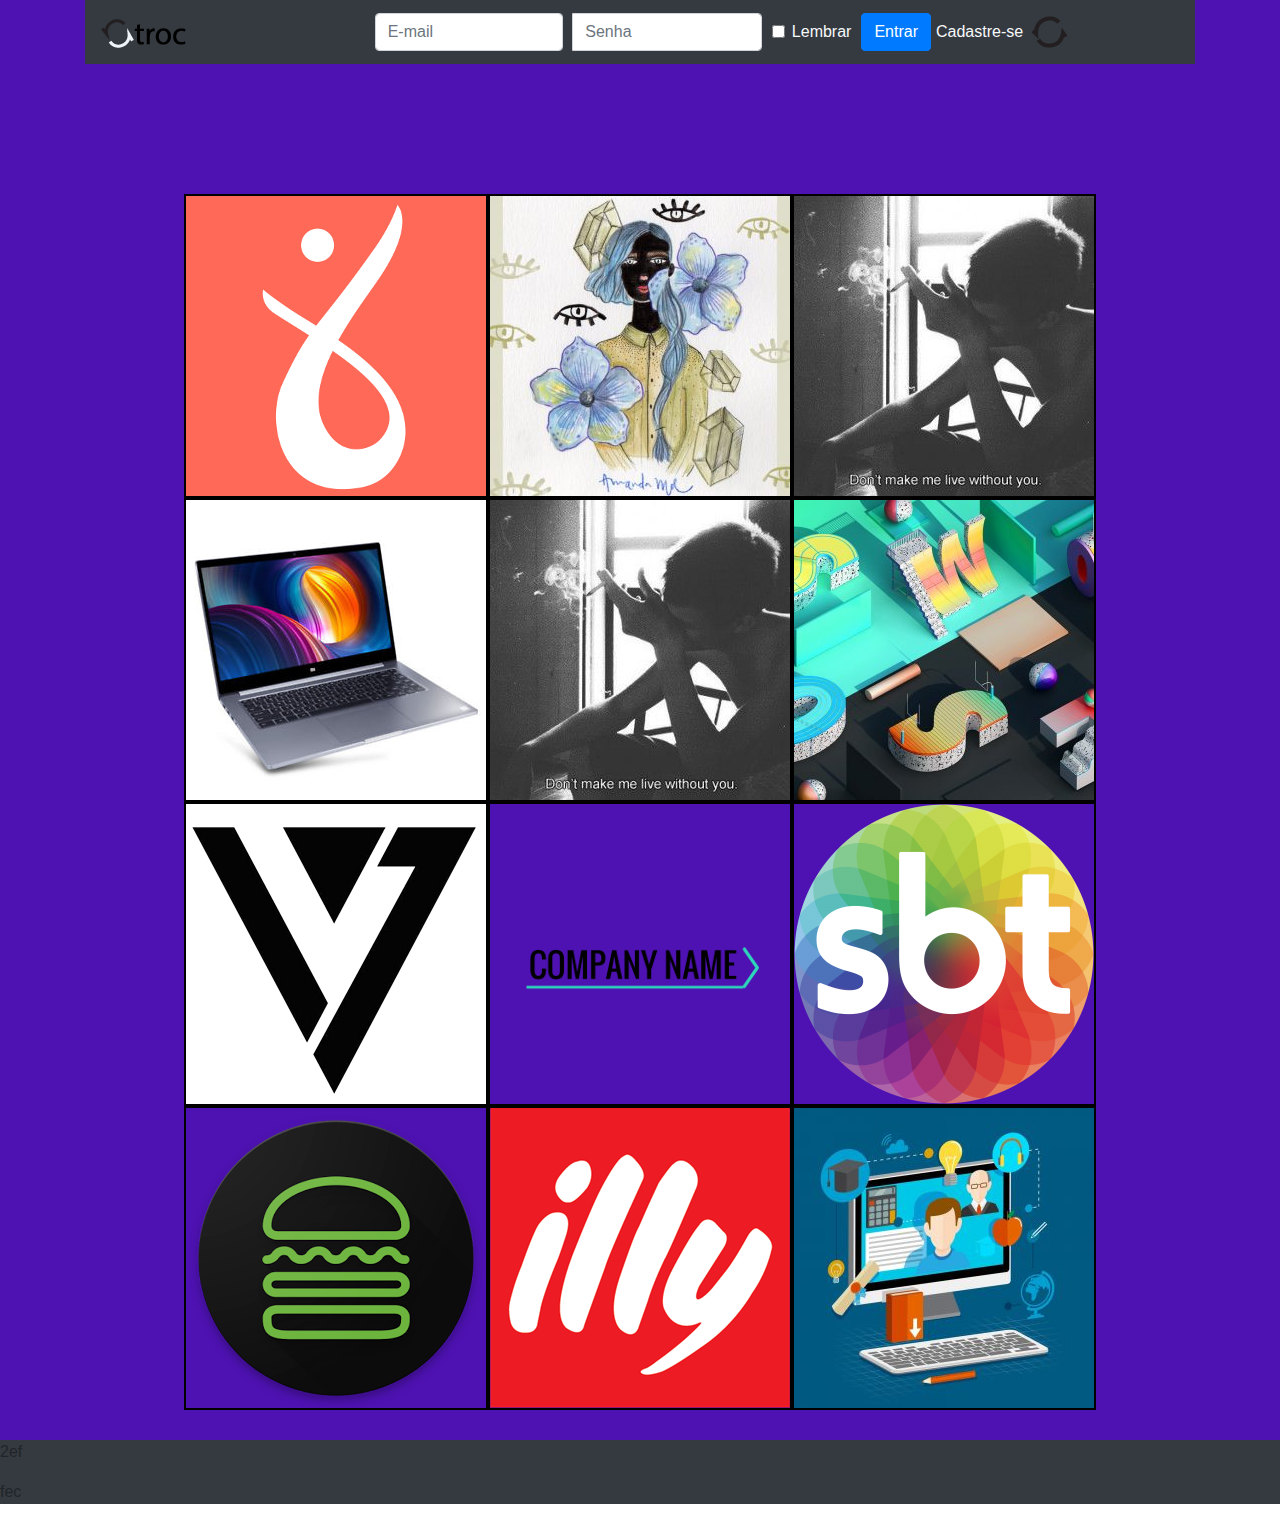
<file: index.html>
<!DOCTYPE html>
<html lang="en">

<head>
    <meta charset="UTF-8">
    <meta name="viewport" content="width=device-width, initial-scale=1.0">
    <meta http-equiv="X-UA-Compatible" content="ie=edge">
    <title>Home - Site Troc</title>

    <link rel="stylesheet" href="css/stylr.css">

    <link rel="stylesheet" href="https://maxcdn.bootstrapcdn.com/bootstrap/4.0.0/css/bootstrap.min.css" integrity="sha384-Gn5384xqQ1aoWXA+058RXPxPg6fy4IWvTNh0E263XmFcJlSAwiGgFAW/dAiS6JXm"
        crossorigin="anonymous">
</head>

<body>

    <header>
        <div class="container">
            <nav class="navbar navbar-expand-lg navbar-dark bg-dark" style="margin-bottom:50px; width:100%;">

                <a class="navbar-brand" href="index.html">
                    <img src="img/troc_logo.png">
                </a>

                <button class="navbar-toggler" type="button" data-toggle="collapse" data-target="#navbarSite">
                    <span class="navbar-toggler-icon"></span>
                </button>

                <div class="collapse navbar-collapse" id="navbarSite">

                    <ul class="navbar-nav ml-auto">

                        <div class="nav-item form-row align-items-center">
                            <div class="col-sm-3 my-1">
                                <label class="sr-only" for="inlineFormInputName">E-mail</label>
                                <input type="text" class="form-control" id="inlineFormInputName" placeholder="E-mail">
                            </div>

                            <div class="col-sm-3 my-1">
                                <label class="sr-only" for="inlineFormInputGroupUsername">Senha</label>
                            

                            <div class="input-group">
                                <div class="input-group-prepend">
                                </div>
                                <input type="password" class="form-control" id="inlineFormInputGroupUsername" placeholder="Senha">
                            </div>
                            </div>
                            <div class="col-auto my-1">
                            <div class="form-check">
                                <input class="form-check-input" type="checkbox" id="autoSizingCheck2">
                                <label class="form-check-label text-light" for="autoSizingCheck2">
                                Lembrar
                                </label>
                            </div>
                            </div>
                            <div class="col-auto my-1">
                            <button type="submit" class="btn btn-primary">Entrar</button>
                            </div>

                            <a href="cadastro.html" class="text-light">Cadastre-se</a>

                            <a class="nav-link" href="trocar.html">
                                <img src="img/troc_troca.png" alt="">
                            </a>
    
                        </div>

                    </ul>
    
                </div>

            </nav>


            <section class="sec">
                    <div class="img ">
                    <img src="img/cadeira.png" alt="cadeira" class="img-prod">
                </div>

                <div class="img">
                    <img src="img/mosa.jpg" alt="moça" class="img-prod">
                </div>

                <div class="img">
                    <img src="img/violao.jpg" alt="violão" class="img-prod">
                </div>

                <div class="img">
                    <img src="img/note.jpg" alt="violão" class="img-prod">
                </div>

                <div class="img">
                    <img src="img/violao.jpg" alt="violão" class="img-prod">
                </div>

                <div class="img">
                    <img src="img/menino.jpg" alt="violão" class="img-prod">
                </div>

                <div class="img">
                    <img src="img/logo4.jpg" alt="violão" class="img-prod">
                </div>

                <div class="img">
                    <img src="img/logo1.png" alt="violão" class="img-prod">
                </div>

                <div class="img">
                    <img src="img/sbt.png" alt="violão" class="img-prod">
                </div>

                <div class="img">
                    <img src="img/logo6.png" alt="violão" class="img-prod">
                </div>

                <div class="img">
                    <img src="img/logo3.png" alt="violão" class="img-prod">
                </div>

                <div class="img">
                    <img src="img/loo.jpg" alt="violão" class="img-prod">
                </div>

            </section>

        </div>

    </header>

    <footer>
        <p>2ef</p>
        <p>fec</p>
    </footer>

    <script src="https://code.jquery.com/jquery-3.2.1.slim.min.js" integrity="sha384-KJ3o2DKtIkvYIK3UENzmM7KCkRr/rE9/Qpg6aAZGJwFDMVNA/GpGFF93hXpG5KkN" crossorigin="anonymous"></script>
    <script src="https://cdnjs.cloudflare.com/ajax/libs/popper.js/1.12.9/umd/popper.min.js" integrity="sha384-ApNbgh9B+Y1QKtv3Rn7W3mgPxhU9K/ScQsAP7hUibX39j7fakFPskvXusvfa0b4Q" crossorigin="anonymous"></script>
    <script src="https://maxcdn.bootstrapcdn.com/bootstrap/4.0.0/js/bootstrap.min.js" integrity="sha384-JZR6Spejh4U02d8jOt6vLEHfe/JQGiRRSQQxSfFWpi1MquVdAyjUar5+76PVCmYl" crossorigin="anonymous"></script>
</body>

</html>
</file>
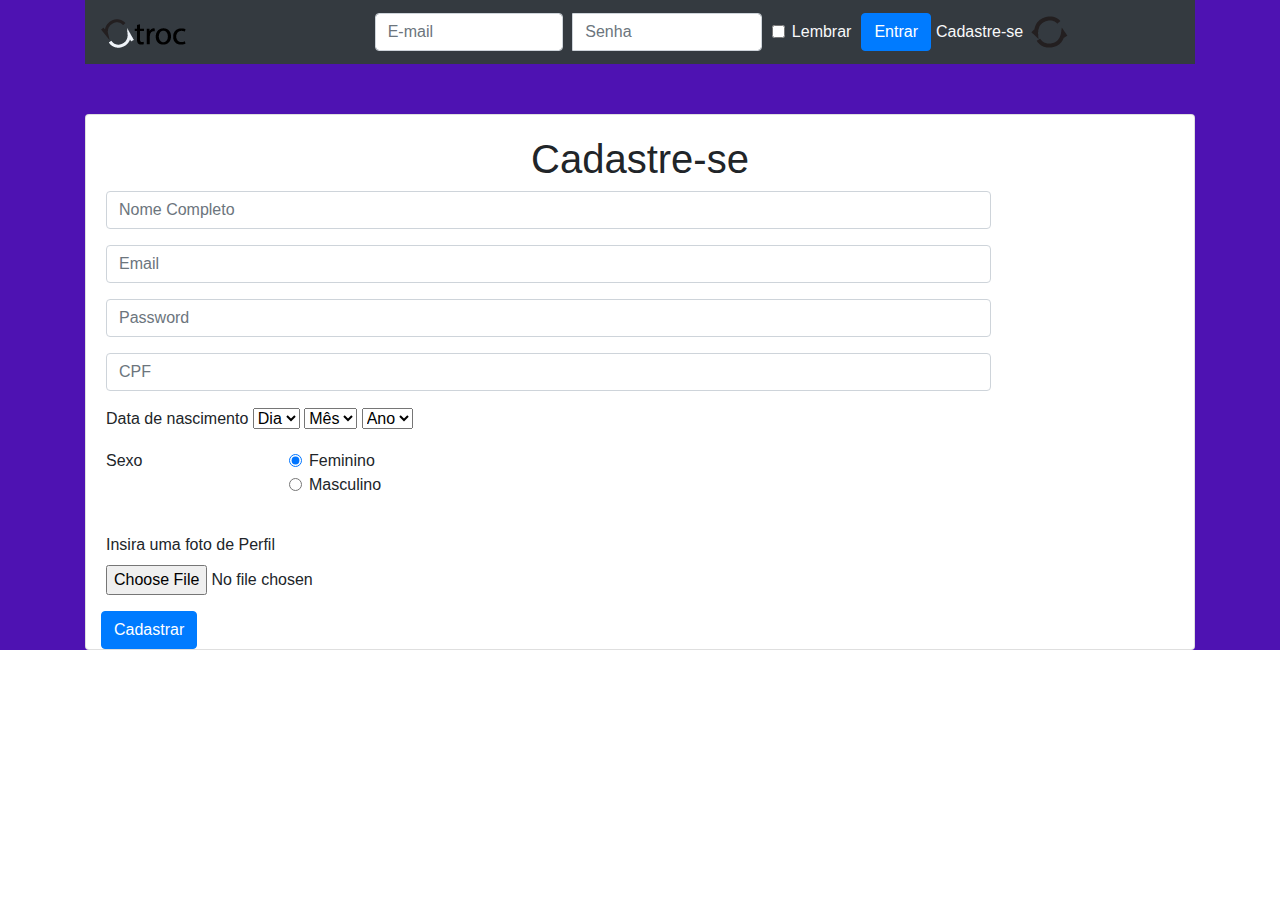
<file: cadastro.html>
<!DOCTYPE html>
<html lang="en">

<head>
    <meta charset="UTF-8">
    <meta name="viewport" content="width=device-width, initial-scale=1.0">
    <meta http-equiv="X-UA-Compatible" content="ie=edge">
    <title>Cadastro - Site Troc</title>

    <link href="https://fonts.googleapis.com/css?family=Oswald" rel="stylesheet">
    <link rel="stylesheet" href="css/cadastro.css">
    <link rel="stylesheet" href="https://maxcdn.bootstrapcdn.com/bootstrap/4.0.0/css/bootstrap.min.css" integrity="sha384-Gn5384xqQ1aoWXA+058RXPxPg6fy4IWvTNh0E263XmFcJlSAwiGgFAW/dAiS6JXm"
    crossorigin="anonymous">
</head>

<body>

    <section>
        <div class="container">

            <nav class="navbar navbar-expand-lg navbar-dark bg-dark" style="margin-bottom:50px; width:100%;">

                <a class="navbar-brand" href="index.html">
                    <img src="img/troc_logo.png">
                </a>

                <button class="navbar-toggler" type="button" data-toggle="collapse" data-target="#navbarSite">
                    <span class="navbar-toggler-icon"></span>
                </button>

                <div class="collapse navbar-collapse" id="navbarSite">

                    <ul class="navbar-nav ml-auto">

                        <div class="nav-item form-row align-items-center">
                            <div class="col-sm-3 my-1">
                                <label class="sr-only" for="inlineFormInputName">E-mail</label>
                                <input type="text" class="form-control" id="inlineFormInputName" placeholder="E-mail">
                            </div>

                            <div class="col-sm-3 my-1">
                                <label class="sr-only" for="inlineFormInputGroupUsername">Senha</label>
                            

                            <div class="input-group">
                                <div class="input-group-prepend">
                                </div>
                                <input type="password" class="form-control" id="inlineFormInputGroupUsername" placeholder="Senha">
                            </div>
                            </div>
                            <div class="col-auto my-1">
                            <div class="form-check">
                                <input class="form-check-input" type="checkbox" id="autoSizingCheck2">
                                <label class="form-check-label text-light" for="autoSizingCheck2">
                                Lembrar
                                </label>
                            </div>
                            </div>
                            <div class="col-auto my-1">
                            <button type="submit" class="btn btn-primary">Entrar</button>
                            </div>

                            <a href="cadastro.html" class="text-light">Cadastre-se</a>

                            <a class="nav-link" href="trocar.html">
                                <img src="img/troc_troca.png" alt="">
                            </a>
    
                        </div>

                    </ul>
    
                </div>
    
            </nav>



            <div class="row my-4">

                <div class="col">

                    <div class="card">

                        <div class="card-body text-center">

                            <h1>Cadastre-se</h1>
                            <form>
                                <div class="form-group row">
                                    <!-- <label for="inputEmail3" class="col-sm-2 col-form-label">Nome</label> -->
                                    <div class="col-sm-10">
                                        <input type="email" class="form-control" id="inputEmail3" placeholder="Nome Completo">
                                    </div>
                                </div>
                                <div class="form-group row">
                                    <!-- <label for="inputEmail3" class="col-sm-2 col-form-label">Email</label> -->
                                    <div class="col-sm-10">
                                        <input type="email" class="form-control" id="inputEmail3" placeholder="Email">
                                    </div>
                                </div>
                                <div class="form-group row">
                                    <!-- <label for="inputPassword3" class="col-sm-2 col-form-label">Password</label> -->
                                    <div class="col-sm-10">
                                        <input type="password" class="form-control" id="inputPassword3" placeholder="Password">
                                    </div>
                                </div>
                                <div class="form-group row">
                                    <div class="col-sm-10">
                                        <input type="number" class="form-control" id="inputEmail3" placeholder="CPF">
                                    </div>
                                </div>
                                <div class="form-grupo">
                                    <label for="exampleFormControlSelect1">Data de nascimento</label>

                                    <select class="form-controle" id="formulario1">
                                        <option value="dia">Dia</option>
                                        <option value="1">1</option>
                                        <option value="2">2</option>
                                        <option value="3">3</option>
                                        <option value="4">4</option>
                                        <option value="5">5</option>
                                        <option value="6">6</option>
                                        <option value="7">7</option>
                                        <option value="8">8</option>
                                        <option value="9">9</option>
                                        <option value="10">10</option>
                                        <option value="11">11</option>
                                        <option value="12">12</option>
                                        <option value="13">13</option>
                                        <option value="14">14</option>
                                        <option value="15">15</option>
                                        <option value="16">16</option>
                                        <option value="17">17</option>
                                        <option value="18">18</option>
                                        <option value="19">19</option>
                                        <option value="20">20</option>
                                        <option value="21">21</option>
                                        <option value="22">22</option>
                                        <option value="23">23</option>
                                        <option value="24">24</option>
                                        <option value="25">25</option>
                                        <option value="26">26</option>
                                        <option value="27">27</option>
                                        <option value="28">28</option>
                                        <option value="29">29</option>
                                        <option value="30">30</option>
                                        <option value="31">31</option>

                                    </select>


                                    <select name="mes" id="formulario1" class="form-grupo">
                                        <option value="mes">Mês</option>
                                        <option value="jan">jan</option>
                                        <option value="mar">mar</option>
                                        <option value="fev">fev</option>
                                        <option value="abr">abr</option>
                                        <option value="mai">mai</option>
                                        <option value="jun">jun</option>
                                        <option value="jul">jul</option>
                                        <option value="ago">ago</option>
                                        <option value="set">set</option>
                                        <option value="out">out</option>
                                        <option value="nov">nov</option>
                                        <option value="dez">dez</option>


                                    </select>


                                    <select name="mes" id="formulario1" class="form-grupo">
                                        <option value="ano">Ano</option>
                                    </select>
                                </div>
                                <fieldset class="form-group">
                                    <div class="row">
                                        <legend class="col-form-label col-sm-2 pt-0">Sexo</legend>
                                        <div class="col-sm-10">
                                            <div class="form-check">
                                                <input class="form-check-input" type="radio" name="gridRadios" id="gridRadios1" value="option1" checked>
                                                <label class="form-check-label" for="gridRadios1">
                                                    Feminino
                                                </label>
                                            </div>
                                            <div class="form-check">
                                                <input class="form-check-input" type="radio" name="gridRadios" id="gridRadios2" value="option2">
                                                <label class="form-check-label" for="gridRadios2">
                                                    Masculino
                                                </label>
                                            </div>
                                            </label>
                                        </div>
                                    </div>
                        </div>
                        </fieldset>

                        <form>
                            <div class="form-group foto">
                                <label for="exampleFormControlFile1">Insira uma foto de Perfil</label>
                                <input type="file" class="form-control-file" id="exampleFormControlFile1">
                            </div>
                        </form>
                        <!-- <div class="form-group row"> -->
                        <div class="col-sm-10">
                            <button type="submit" class="btn btn-primary">Cadastrar</button>
                        </div>

    </section>


    <script src="https://code.jquery.com/jquery-3.2.1.slim.min.js" integrity="sha384-KJ3o2DKtIkvYIK3UENzmM7KCkRr/rE9/Qpg6aAZGJwFDMVNA/GpGFF93hXpG5KkN" crossorigin="anonymous"></script>
    <script src="https://cdnjs.cloudflare.com/ajax/libs/popper.js/1.12.9/umd/popper.min.js" integrity="sha384-ApNbgh9B+Y1QKtv3Rn7W3mgPxhU9K/ScQsAP7hUibX39j7fakFPskvXusvfa0b4Q" crossorigin="anonymous"></script>
    <script src="https://maxcdn.bootstrapcdn.com/bootstrap/4.0.0/js/bootstrap.min.js" integrity="sha384-JZR6Spejh4U02d8jOt6vLEHfe/JQGiRRSQQxSfFWpi1MquVdAyjUar5+76PVCmYl" crossorigin="anonymous"></script>
</body>

</html>
</file>
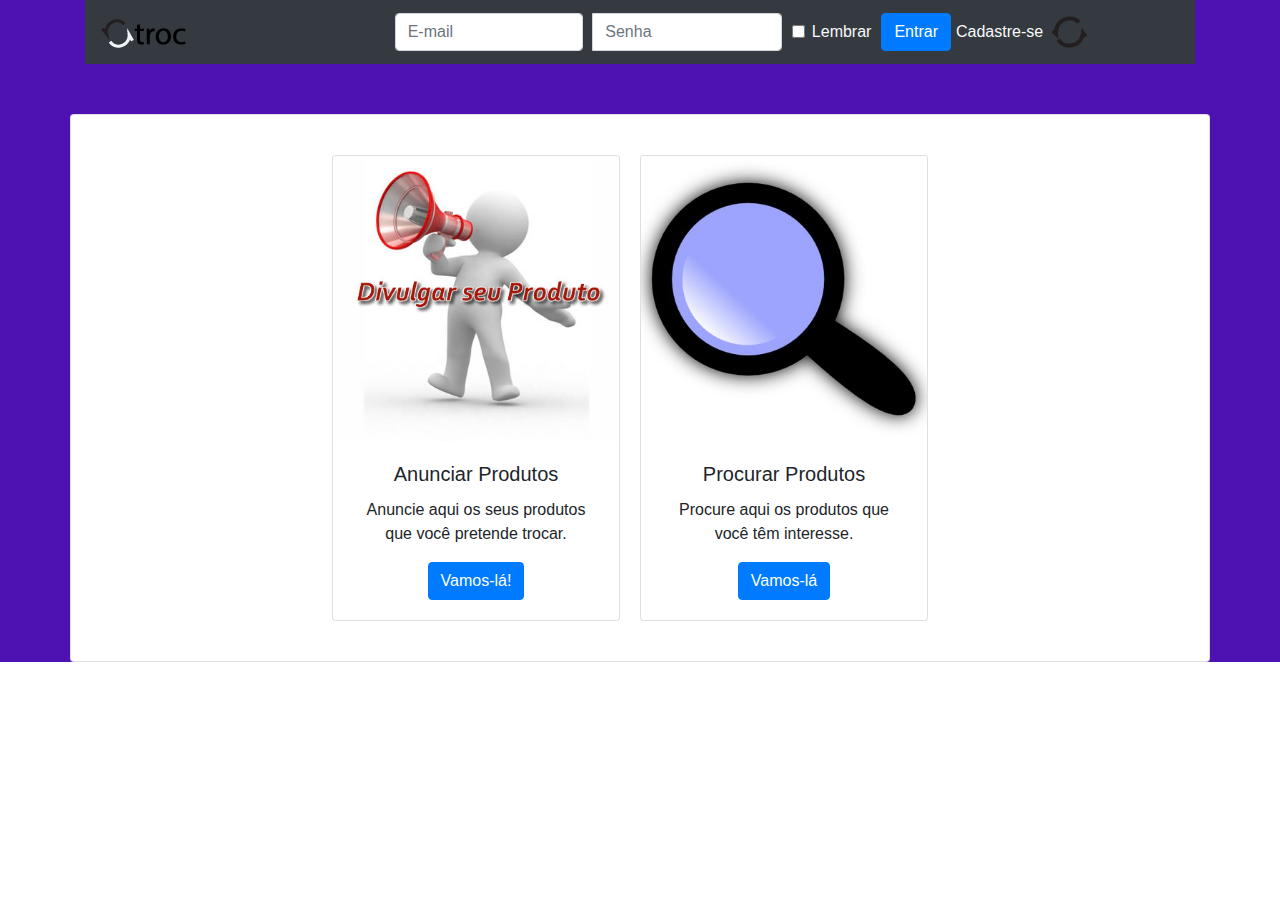
<file: trocar.html>
<!DOCTYPE html>
<html lang="en">

<head>
    <meta charset="UTF-8">
    <meta name="viewport" content="width=device-width, initial-scale=1.0">
    <meta http-equiv="X-UA-Compatible" content="ie=edge">
    <title>Trocar</title>
    <link rel="stylesheet" href="css/trocar.css">
    <link rel="stylesheet" href="https://maxcdn.bootstrapcdn.com/bootstrap/4.0.0/css/bootstrap.min.css" integrity="sha384-Gn5384xqQ1aoWXA+058RXPxPg6fy4IWvTNh0E263XmFcJlSAwiGgFAW/dAiS6JXm"
    crossorigin="anonymous">
</head>

<body>
    <header>
        <div class="container">
            <nav class="navbar navbar-expand-lg navbar-dark bg-dark" style="margin-bottom:50px; width:100%;">

                <a class="navbar-brand" href="index.html">
                    <img src="img/troc_logo.png">
                </a>

                <button class="navbar-toggler" type="button" data-toggle="collapse" data-target="#navbarSite">
                    <span class="navbar-toggler-icon"></span>
                </button>

                <div class="collapse navbar-collapse" id="navbarSite">

                    <ul class="navbar-nav ml-auto">

                        <div class="nav-item form-row align-items-center">
                            <div class="col-sm-3 my-1">
                                <label class="sr-only" for="inlineFormInputName">E-mail</label>
                                <input type="text" class="form-control" id="inlineFormInputName" placeholder="E-mail">
                            </div>

                            <div class="col-sm-3 my-1">
                                <label class="sr-only" for="inlineFormInputGroupUsername">Senha</label>
                            

                            <div class="input-group">
                                <div class="input-group-prepend">
                                </div>
                                <input type="password" class="form-control" id="inlineFormInputGroupUsername" placeholder="Senha">
                            </div>
                            </div>
                            <div class="col-auto my-1">
                            <div class="form-check">
                                <input class="form-check-input" type="checkbox" id="autoSizingCheck2">
                                <label class="form-check-label text-light" for="autoSizingCheck2">
                                Lembrar
                                </label>
                            </div>
                            </div>
                            <div class="col-auto my-1">
                            <button type="submit" class="btn btn-primary">Entrar</button>
                            </div>

                            <a href="cadastro.html" class="text-light">Cadastre-se</a>

                            <a class="nav-link" href="trocar.html">
                                <img src="img/troc_troca.png" alt="">
                            </a>
    
                        </div>

                    </ul>
    
                </div>
        
            </nav>
            <div class="row my-4 card">


                <div class="card-body text-center card1">

                    <div class="card" style="width: 18rem;">
                        <img class="card-img-top" src="img/anunciar.jpg" alt="Card image cap">
                        <div class="card-body">
                            <h5 class="card-title">Anunciar Produtos</h5>
                            <p class="card-text">Anuncie aqui os seus produtos que você pretende trocar.</p>
                            <a href="anunciar-prod.html" class="btn btn-primary">Vamos-lá!</a>
                        </div>
                    </div>

                    <div class="card-body text-center card1">

                        <div class="card" style="width: 18rem;">
                            <img class="card-img-top" src="img/procurar.jpg" alt="Card image cap">
                            <div class="card-body">
                                <h5 class="card-title">Procurar Produtos</h5>
                                <p class="card-text">Procure aqui os produtos que você têm interesse.</p>
                                <a href="#" class="btn btn-primary">Vamos-lá</a>
                            </div>
                        </div>
    </header>

    <script src="https://code.jquery.com/jquery-3.2.1.slim.min.js" integrity="sha384-KJ3o2DKtIkvYIK3UENzmM7KCkRr/rE9/Qpg6aAZGJwFDMVNA/GpGFF93hXpG5KkN" crossorigin="anonymous"></script>
    <script src="https://cdnjs.cloudflare.com/ajax/libs/popper.js/1.12.9/umd/popper.min.js" integrity="sha384-ApNbgh9B+Y1QKtv3Rn7W3mgPxhU9K/ScQsAP7hUibX39j7fakFPskvXusvfa0b4Q" crossorigin="anonymous"></script>
    <script src="https://maxcdn.bootstrapcdn.com/bootstrap/4.0.0/js/bootstrap.min.js" integrity="sha384-JZR6Spejh4U02d8jOt6vLEHfe/JQGiRRSQQxSfFWpi1MquVdAyjUar5+76PVCmYl" crossorigin="anonymous"></script>
</body>

</html>
</file>
<file: css/stylr.css>
*{
    margin: 0%;
}

.img-prod{
    z-index: 2;
    border: 2px solid black;
   display: flex;
   transition: transform .2s;
   /* justify-content: flex-start */
}

img:hover{
    /* width: 400px;
    height:400px; */
    transform: scale(1.09);
}

header{
    background-color: #4E12B2;
}

nav{
    position: fixed;
    width: 100%;
    padding-bottom: 50px;
}

ul{
    margin-right: 20px;
}

footer{
    background-color: #343a40;
}

.btn-cadastrar{
    background-color: #4E12B2;
    border: #4E12B2;
    margin-top: 5px;
}

.espacamento{
    margin: 0 30px;
}

.sec{
    width: 100%;
    display: flex;
    flex-wrap: wrap;
    justify-content: center;
    padding-top: 80px;
    padding-bottom: 30px;
}
</file>
<file: css/cadastro.css>
h1{
    margin-bottom: 20px;
    font: bolder;
}

button{
    margin-bottom: 20px;
}


section{
    background-color: #4E12B2;
    /* color: white; */
}

nav{
    position: fixed;
    width: 100%;
}

ul{
    margin-right: 20px;
}

.form-grupo{
    text-align: left;
    margin-bottom: 10px;
}

.form-group{
    text-align: left;
    /* margin-left: 20px; */
}

.foto{
    margin-left: 20px;
    margin-bottom: 20px;
}

.btn-cadastrar{
    background-color: #4E12B2;
    border: #4E12B2;
    margin-top: 5px;
}

.espacamento{
    margin: 0 30px;
}

.col{
    /* opacity: 0.5; */
}
</file>
<file: css/trocar.css>
div div{
    align-items: center
}

header{
    background-color: #4E12B2;
}

.card1{
    display: flex;
}

.btn-cadastrar{
    background-color: #4E12B2;
    border: #4E12B2;
    margin-top: 5px;
}

.espacamento{
    margin: 0 30px;
}
</file>
